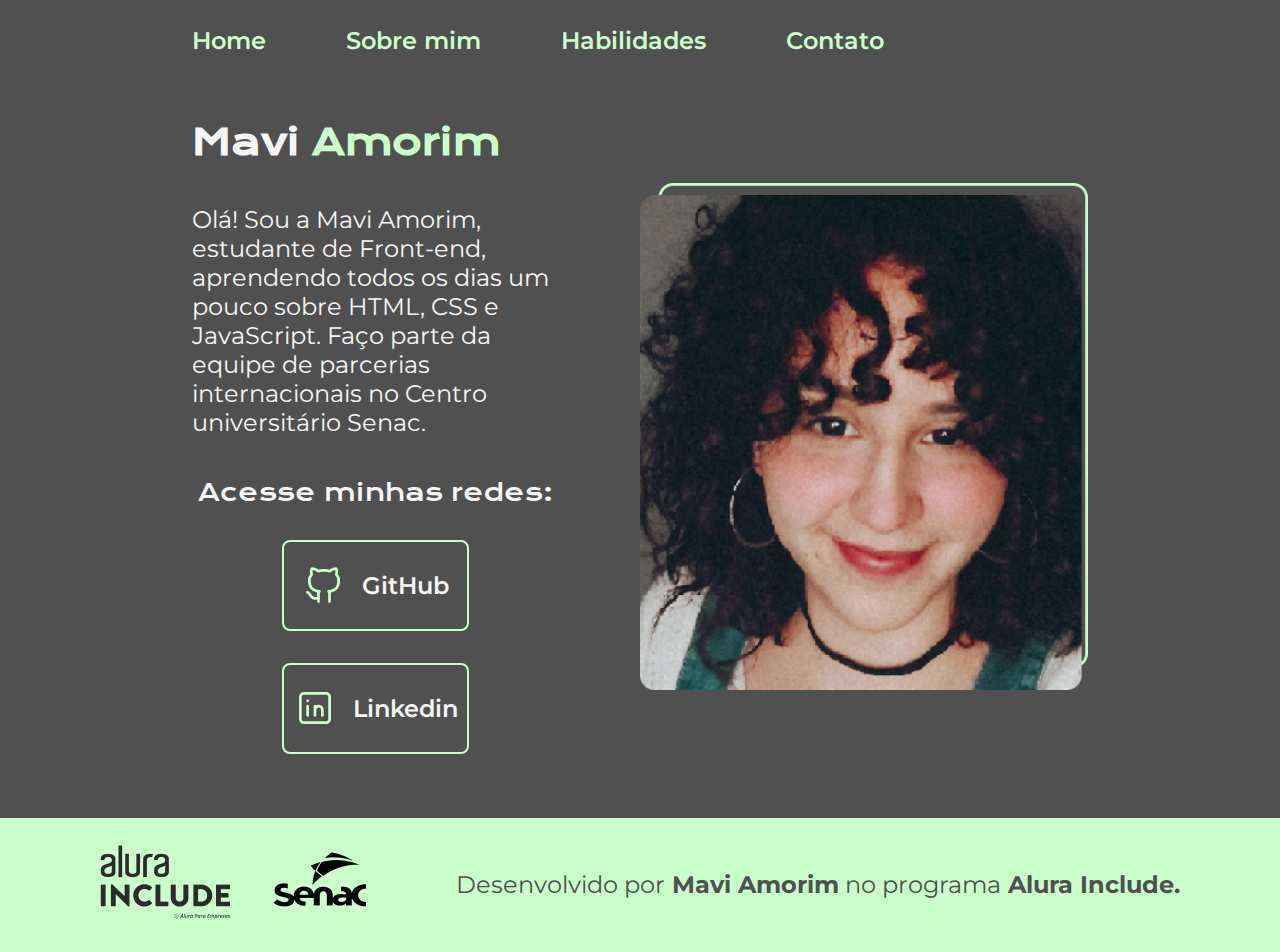
<file: index.html>
<!DOCTYPE html>
<html lang="en">
<head>
    <meta charset="UTF-8">
    <meta http-equiv="X-UA-Compatible" content="IE=edge">
    <meta name="viewport" content="width=device-width, initial-scale=1.0"> <!-- ALT=z quebra a linha do codido-->
    <title> Mavi Amorim </title>
    <link rel="stylesheet" href="./style/style.css">
</head>
<body>
    <header class="cabecalho">
        <nav class="cabecalho_menu">
             <a class="cabecalho_menu_link" href="index.html">Home</a>
             <a class="cabecalho_menu_link" href="about.html">Sobre mim</a>
             <a class="cabecalho_menu_link" href="skills.html">Habilidades</a>
             <a class="cabecalho_menu_link" href="contact.html">Contato</a>
        </nav>
    </header>
    <main class="apresentacao"> <!-- esquerda para direita de cima para baixo-->
        <section class="apresentacao__conteudo">
            <h1 class="apresentacao__conteudo__titulo">Mavi <strong class="titulo-destaque"> Amorim</strong> </h1>
            <p class="apresentacao__conteudo__texto"> Olá! Sou a Mavi Amorim, estudante de Front-end, aprendendo todos os dias um pouco sobre HTML, CSS e JavaScript. Faço parte da equipe de parcerias internacionais no Centro universitário Senac.</p>
                <div class="apresentacao__links">
                    <h2 class="apresentacao_links_subtitulo">Acesse minhas redes: </h2>
                    <a class="apresentacao__links__navegacao" href="https://github.com/MaviAmorim">
                        <img src="./assets/github_green.png" alt=" icone do github"> 
                        GitHub
                    </a>
                    <a class="apresentacao__links__navegacao" href="https://www.linkedin.com/in/vivielle-queiroz/">
                        <img src="./assets/linkedin_green.png" alt=" icone do linkedin"> 
                        Linkedin
                    </a>
                   
                </div>
            </section>
        <img class="apresentacao_imagem" src="./assets/Imagem_Mavi.png" alt="Foto da Mavi Amorim sorrindo">
    </main>
    <footer class="rodape">
        <div class="rodape_links">
            <a href="https://www.alura.com.br/empresas/include"> 
            <img class="logos" src="./assets/LogoAluraInclude.png"  alt="logo da Alura Include" >
            </a>
            <a href="https://www.sp.senac.br/">
            <img class="logos" src="./assets/Logo_Senac.png"  alt="logo do Senac" >
            </a>
        </div>
            <div class="rodape_links_texto">
                <p>Desenvolvido por<strong> Mavi Amorim</strong> no programa<strong> Alura Include.</strong></p>
            </div>
    </footer>
</body>
</html>
</file>
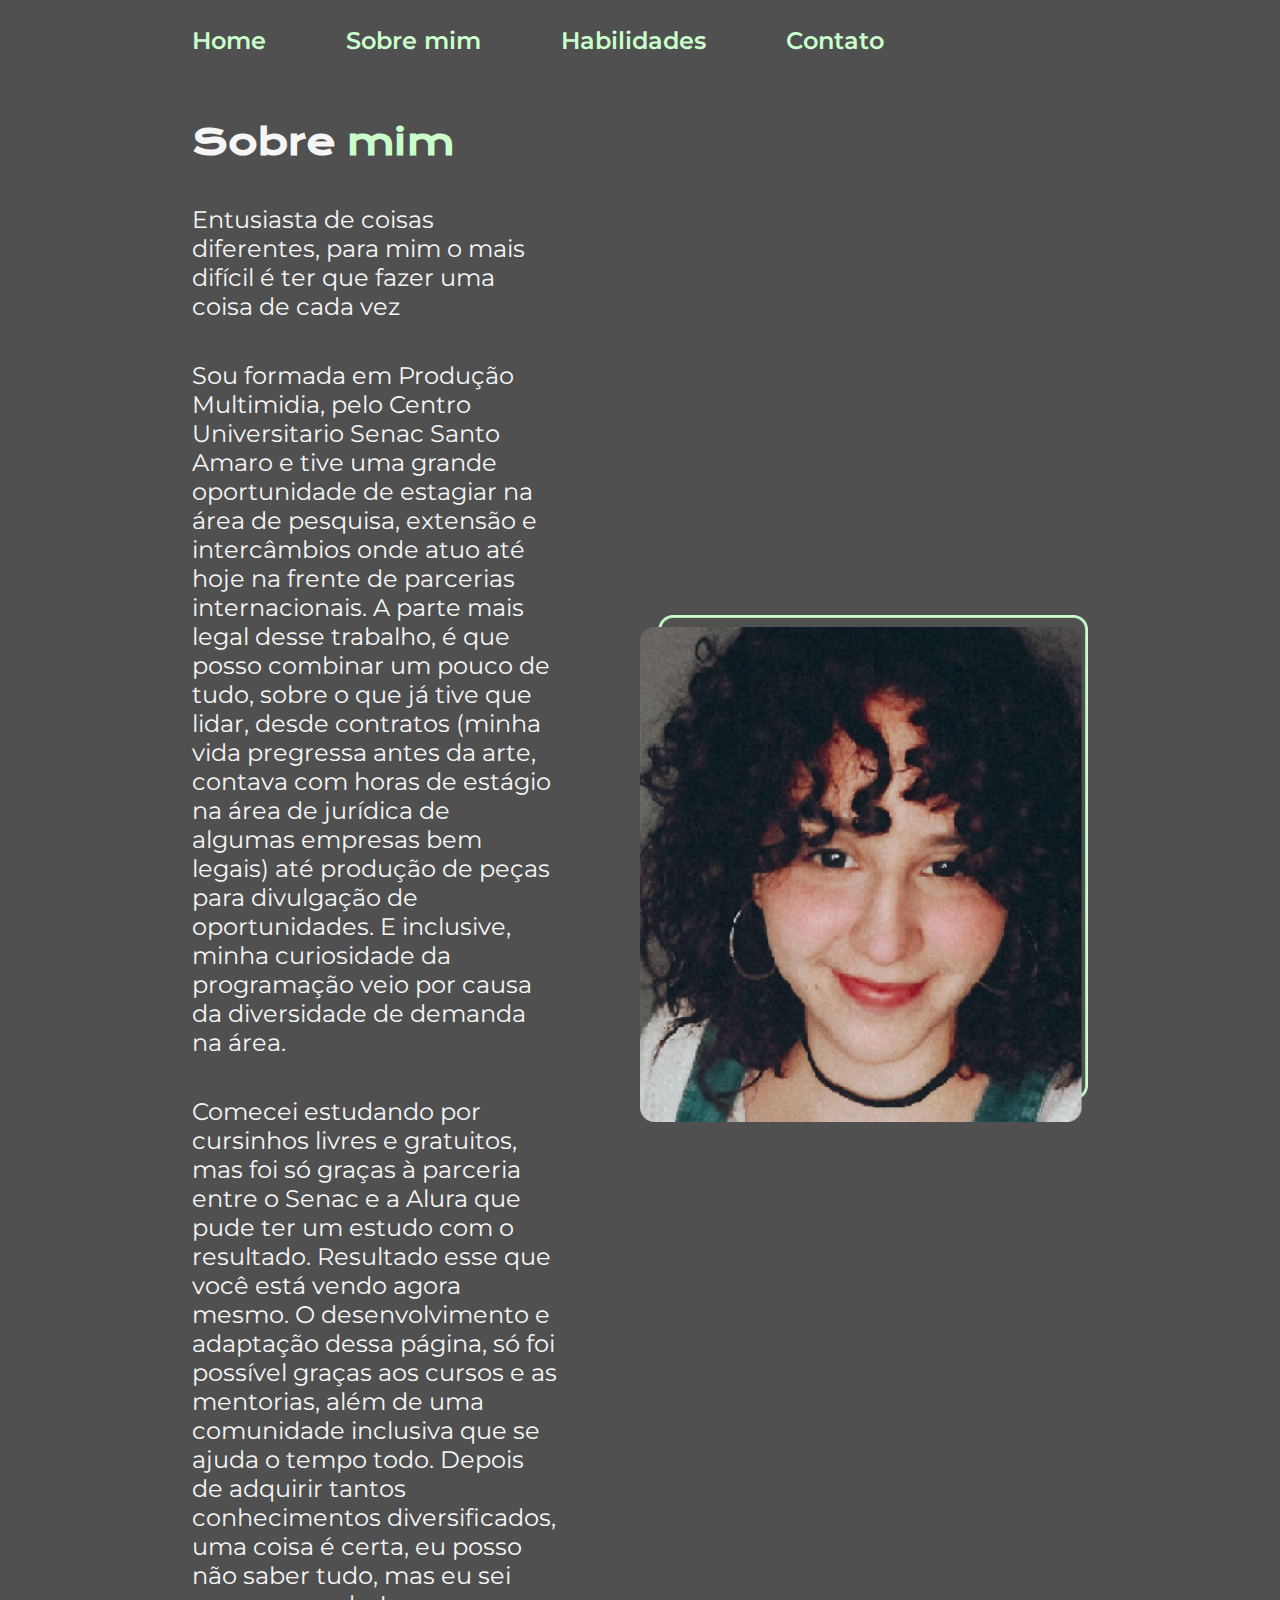
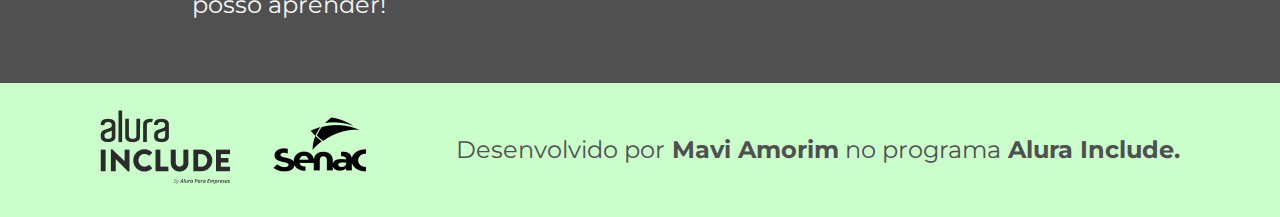
<file: about.html>
<!DOCTYPE html>
<html lang="pt-br">
<head>
    <meta charset="UTF-8">
    <meta http-equiv="X-UA-Compatible" content="IE=edge">
    <meta name="viewport" content="width=device-width, initial-scale=1.0">
    <title>Mavi Amorim | Sobre mim</title>
    <link rel="stylesheet" href="./style/style.css">
</head>
<body>
    <header class="cabecalho">
        <nav class="cabecalho_menu">
             <a class="cabecalho_menu_link" href="index.html">Home</a>
             <a class="cabecalho_menu_link" href="about.html">Sobre mim</a>
             <a class="cabecalho_menu_link" href="skills.html">Habilidades</a>
             <a class="cabecalho_menu_link" href="contact.html">Contato</a>
        </nav>
    </header>
    <main class="apresentacao">
        <section class="apresentacao__conteudo">
            <h1 class="apresentacao__conteudo__titulo"> Sobre <strong class="titulo-destaque"> mim</strong></h1>
            <p class="apresentacao__conteudo__texto"> Entusiasta de coisas diferentes, para mim o mais difícil é ter que fazer uma coisa de cada vez</p>
            <p class="apresentacao__conteudo__texto">Sou formada em Produção Multimidia, pelo Centro Universitario Senac Santo Amaro e tive uma grande oportunidade de estagiar na área de pesquisa, extensão e intercâmbios onde atuo até hoje na frente de parcerias internacionais. A parte mais legal desse trabalho, é que posso combinar um pouco de tudo, sobre o que já tive que lidar, desde contratos (minha vida pregressa antes da arte, contava com horas de estágio na área de jurídica de algumas empresas bem legais) até produção de peças para divulgação de oportunidades. E inclusive, minha curiosidade da programação veio por causa da diversidade de demanda na área. </p>
            <p class="apresentacao__conteudo__texto"> Comecei estudando por cursinhos livres e gratuitos, mas foi só graças à parceria entre o Senac e a Alura que pude ter um estudo com o resultado. Resultado esse que você está vendo agora mesmo. O desenvolvimento e adaptação dessa página, só foi possível graças aos cursos e as mentorias, além de uma comunidade inclusiva que se ajuda o tempo todo.
                Depois de adquirir tantos conhecimentos diversificados, uma coisa é certa, eu posso não saber tudo, mas eu sei posso aprender!
                </p>
        </section>
        <img class="apresentacao_imagem" src="./assets/Imagem_Mavi.png" alt="Foto da Mavi Amorim sorrindo">
    </main>
    <footer class="rodape">
        <div class="rodape_links">
            <a href="https://www.alura.com.br/empresas/include"> 
            <img class="logos" src="./assets/LogoAluraInclude.png"  alt="logo da Alura Include" >
            </a>
            <a href="https://www.sp.senac.br/">
            <img class="logos" src="./assets/Logo_Senac.png"  alt="logo do Senac" >
            </a>
        </div>
            <div class="rodape_links_texto">
                <p>Desenvolvido por<strong> Mavi Amorim</strong> no programa<strong> Alura Include.</strong></p>
            </div>
    </footer>
</body>
</html>
</file>
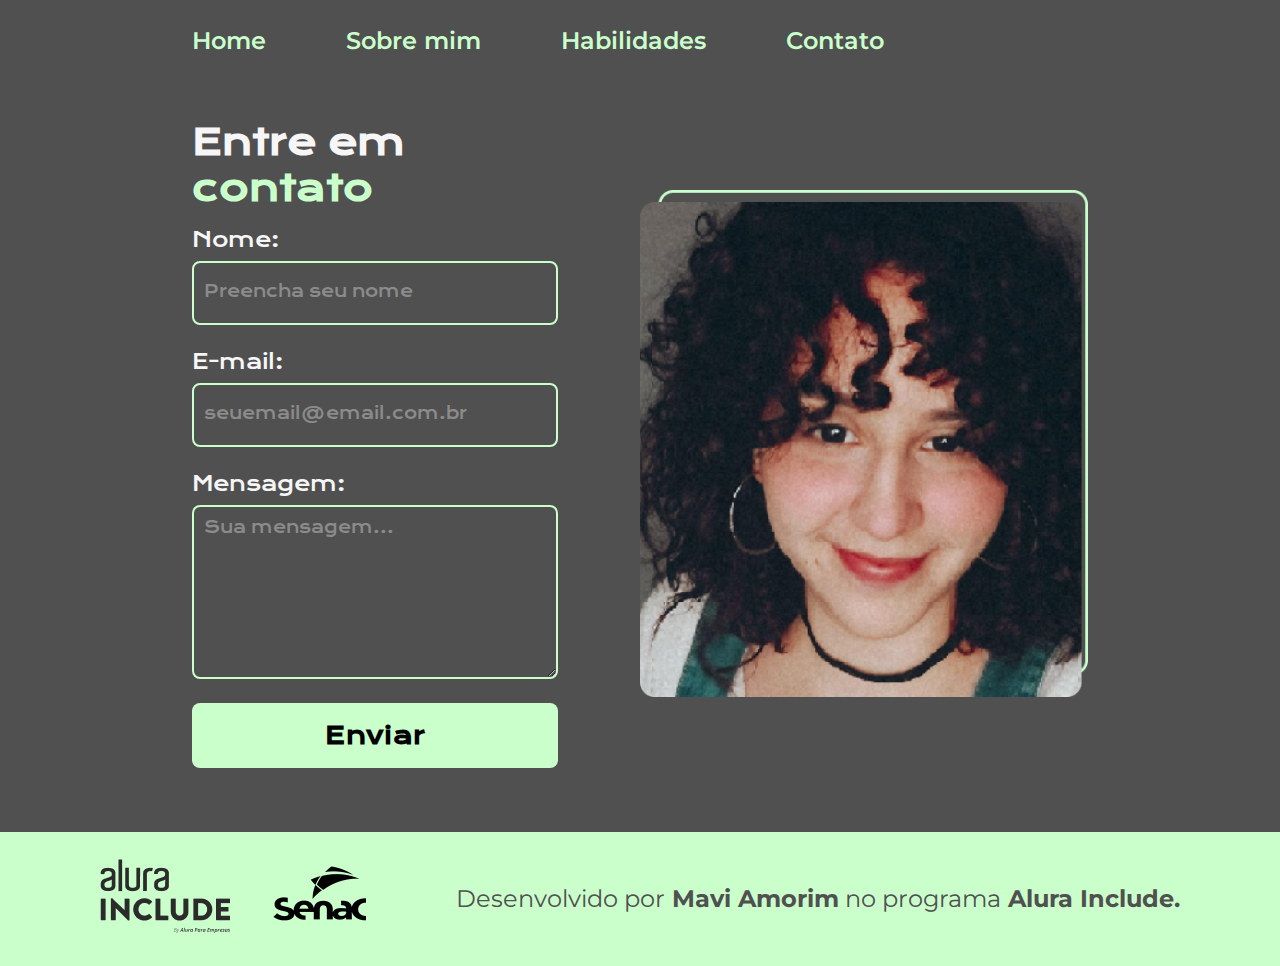
<file: contact.html>
<!DOCTYPE html>
<html lang="pt-br">
<head>
    <meta charset="UTF-8">
    <meta http-equiv="X-UA-Compatible" content="IE=edge">
    <meta name="viewport" content="width=device-width, initial-scale=1.0">
    <title> Mavi Amorim | Contato</title>
    <link rel="stylesheet" href="./style/style.css">
</head>
<body>
    <header class="cabecalho">
        <nav class="cabecalho_menu">
             <a class="cabecalho_menu_link" href="index.html">Home</a>
             <a class="cabecalho_menu_link" href="about.html">Sobre mim</a>
             <a class="cabecalho_menu_link" href="skills.html">Habilidades</a>
             <a class="cabecalho_menu_link" href="contact.html">Contato</a>
        </nav>
    </header>
    <main class="apresentacao">
        <form class="form" action="https://formsubmit.co/maria.vqamorim@gmail.com" method="POST">
            <h2 class="tituloForms"> Entre em <strong class="titulo-destaque"> contato</strong></h2>
            <label form="nome">Nome:</label>
            <input type="text" name="name" id="nome" placeholder="Preencha seu nome" required>
            
            <label for="email">E-mail:</label>
            <input type="email" name="email" id="email" placeholder="seuemail@email.com.br" required>

            <label for="textarea">Mensagem:</label>
            <textarea name="message" id="textarea" cols="30" rows="10" placeholder="Sua mensagem..."></textarea>
            
            <input type="hidden" name="_next" value="https://portfolio-final-blue-five.vercel.app/e-mail-enviado.html">
            
            <button type="submit">Enviar</button>
       </form>
        <img class="apresentacao_imagem" src="./assets/Imagem_Mavi.png" alt="Foto da Mavi Amorim sorrindo">
    </main>
    <footer class="rodape">
        <div class="rodape_links">
            <a href="https://www.alura.com.br/empresas/include"> 
            <img class="logos" src="./assets/LogoAluraInclude.png"  alt="logo da Alura Include" >
            </a>
            <a href="https://www.sp.senac.br/">
            <img class="logos" src="./assets/Logo_Senac.png"  alt="logo do Senac" >
            </a>
        </div>
            <div class="rodape_links_texto">
                <p>Desenvolvido por<strong> Mavi Amorim</strong> no programa<strong> Alura Include.</strong></p>
            </div>
    </footer>
</body>
</html>
</file>
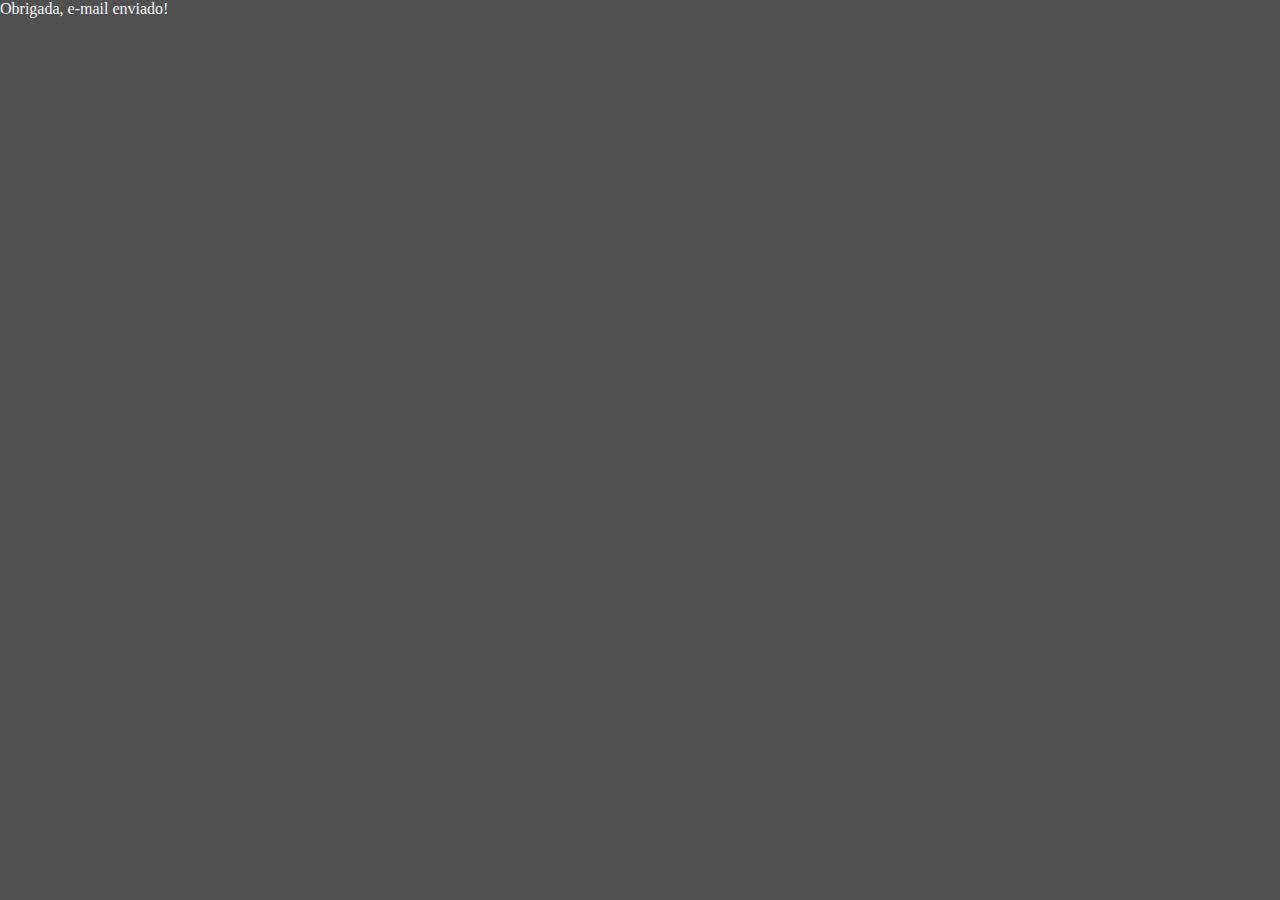
<file: e-mail-enviado.html>
<!DOCTYPE html>
<html lang="pt-br">
<head>
    <meta charset="UTF-8">
    <meta http-equiv="X-UA-Compatible" content="IE=edge">
    <meta name="viewport" content="width=device-width, initial-scale=1.0">
    <title> Mavi Amorim| Contato</title>
    <link rel="stylesheet" href="./style/style.css">
</head>
<body>
    Obrigada, e-mail enviado!
</body>
</html>
</file>
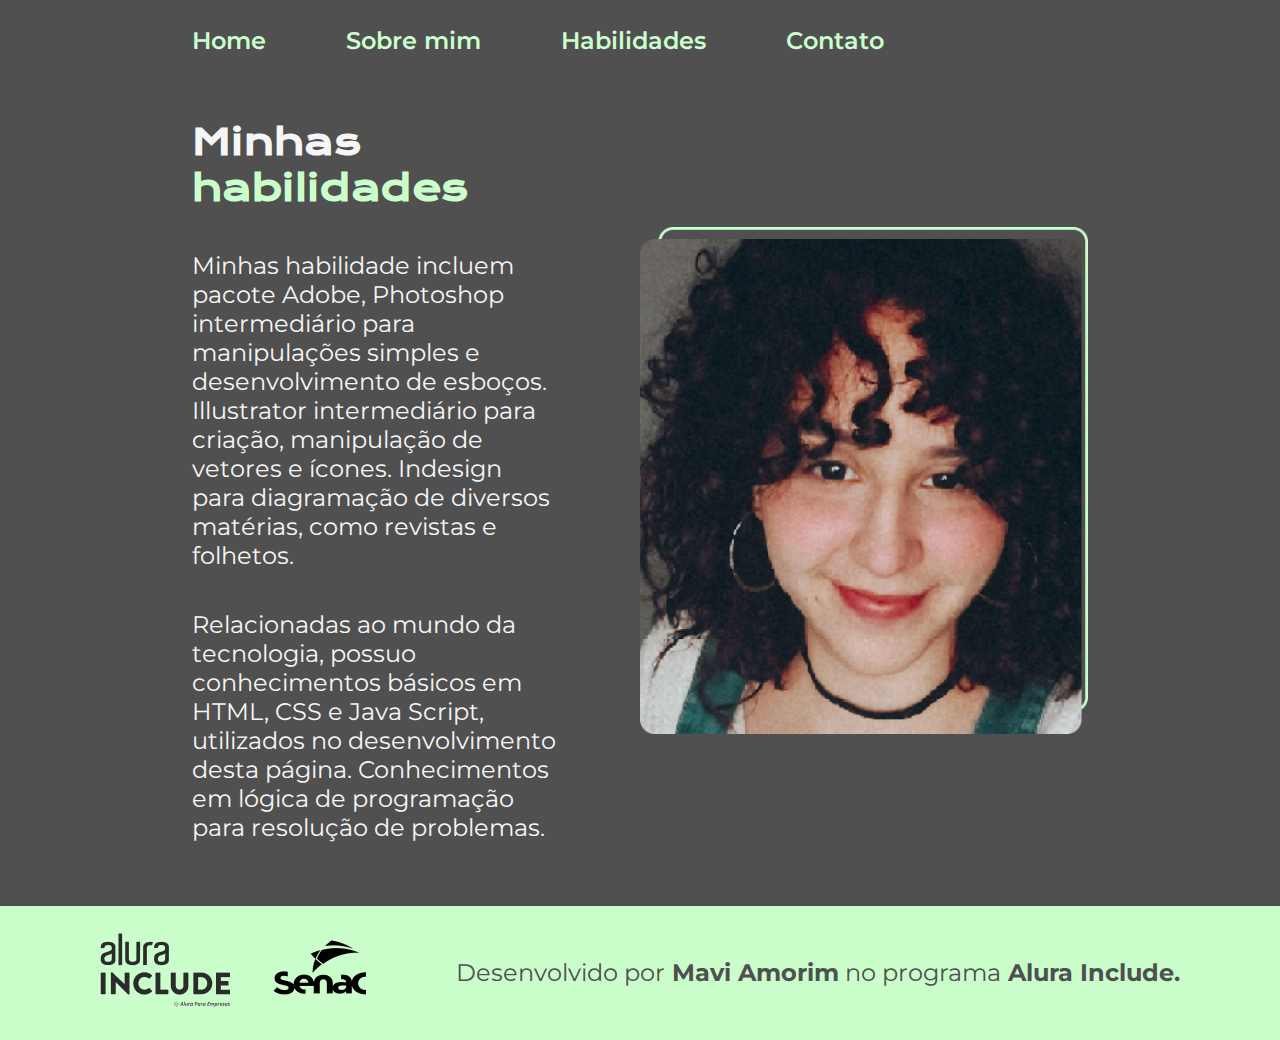
<file: skills.html>
<!DOCTYPE html>
<html lang="pt-br">
<head>
    <meta charset="UTF-8">
    <meta http-equiv="X-UA-Compatible" content="IE=edge">
    <meta name="viewport" content="width=device-width, initial-scale=1.0">
    <title>Mavi Amorim | Habilidadas </title>
    <link rel="stylesheet" href="./style/style.css">
</head>
<body>
    <header class="cabecalho">
        <nav class="cabecalho_menu">
             <a class="cabecalho_menu_link" href="index.html">Home</a>
             <a class="cabecalho_menu_link" href="about.html">Sobre mim</a>
             <a class="cabecalho_menu_link" href="skills.html">Habilidades</a>
             <a class="cabecalho_menu_link" href="contact.html">Contato</a>
        </nav>
    </header>
    <main class="apresentacao">
        <section class="apresentacao__conteudo">
            <h1 class="apresentacao__conteudo__titulo"> Minhas <strong class="titulo-destaque"> habilidades</strong> </h1>
            <p class="apresentacao__conteudo__texto"> Minhas habilidade incluem pacote Adobe, Photoshop intermediário para manipulações simples e desenvolvimento de esboços. Illustrator intermediário para criação, manipulação de vetores e ícones. Indesign para diagramação de diversos matérias, como revistas e folhetos.</p>
            <p class="apresentacao__conteudo__texto">Relacionadas ao mundo da tecnologia, possuo conhecimentos básicos em HTML, CSS e Java Script, utilizados no desenvolvimento desta página. Conhecimentos em lógica de programação para resolução de problemas.</p>
        </section>
        <img class="apresentacao_imagem" src="./assets/Imagem_Mavi.png" alt="Foto da Mavi Amorim sorrindo">
    </main>
    <footer class="rodape">
        <div class="rodape_links">
            <a href="https://www.alura.com.br/empresas/include"> 
            <img class="logos" src="./assets/LogoAluraInclude.png"  alt="logo da Alura Include" >
            </a>
            <a href="https://www.sp.senac.br/">
            <img class="logos" src="./assets/Logo_Senac.png"  alt="logo do Senac" >
            </a>
        </div>
            <div class="rodape_links_texto">
                <p>Desenvolvido por<strong> Mavi Amorim</strong> no programa<strong> Alura Include.</strong></p>
            </div>
    </footer>
</body>
</html>
</file>
<file: style/style.css>
@import url('https://fonts.googleapis.com/css2?family=Krona+One&family=Montserrat:wght@400;600&display=swap');

:root{
    --cor-primaria: #505050;
    --cor-secundaria: #F6F6F6;
    --cor-terciaria: #CAFFCC;
    --cor-hoover: #CAFFCC;
    --cor-hoover-outline:#6EBF7B;
    --cor-hoover-secundaria: #2B2B2B; 
    --cor-placeholder: #8B8B8B;

    --fonte-primaria: 'Krona One', sans-serif ;
    --fonte-secundaria:'Montserrat', sans-serif;
}

* {
    margin: 0;
    padding: 0;

}

body { 
    box-sizing: border-box;
    background-color: var(--cor-primaria) ;
    color: var(--cor-secundaria);
}

.cabecalho{
    padding: 2% 0% 0% 15%;
}
.cabecalho_menu{
    display:flex;
    gap: 80px;
}

.cabecalho_menu_link {
    font-family: var(--fonte-secundaria);
    font-size: 1.5rem; /*para chegar no numero é só dividir o px por 16 que chega no numero rem, pode arendodar*/
    font-weight: 600;
    color: var(--cor-terciaria);
    text-decoration: none;
} 

/*Conteúdo--Inicio*/


.apresentacao {
    padding: 5% 15%;
    display: flex;
    align-items: center;
    justify-content: space-between;
    gap: 82px;

}
.apresentacao__conteudo{
    width: 50%;
    display: flex;
    flex-direction: column;
    gap: 40px;
}

.apresentacao__conteudo__titulo{
    font-size: 2.25rem;
    font-family: var(--fonte-primaria);
}

.titulo-destaque {
    color:var(--cor-terciaria);

}
.apresentacao__conteudo__texto{
    font-size: 1.5rem;
    font-family: var(--fonte-secundaria);
}
.apresentacao__links{
    display: flex;
    flex-direction: column;
    justify-content: space-between;
    align-items: center;
    gap: 32px;
}

.apresentacao_links_subtitulo {
    font-family: var(--fonte-primaria);
    font-weight: 400;
    font-size: 1.5rem;
}

.apresentacao__links__navegacao{
    display: flex;
    justify-content: center;
    gap: 16px;
    border: 2px solid var(--cor-terciaria);
    width: 50%;
    text-align: center;
    border-radius: 8px;
    font-size: 1.5rem;
    font-weight: 600;
    padding: 21.5px 0; /* o primeiro é em relação ao eixo y e o segundo é x */
    text-decoration: none;
    color:var(--cor-secundaria);
    font-family: var(--fonte-secundaria);
    align-items: center;

}

.apresentacao__links__navegacao:hover {
    background-color: var(--cor-terciaria);
    color: var(--cor-hoover-secundaria) ;
    border: 3px solid var(--cor-hoover-outline);
}


.apresentacao_imagem{
    width: 50%;
}


/*Formulário--Inicio*/

.form{
    width: 100%;
    display:flex;
    flex-direction: column;
}

.tituloForms{
    color: var(--cor-secundaria);
    font-size: 2.25rem;
    font-family: var(--fonte-primaria);
    margin-bottom: 1rem;
}
.form label{
    font-size: 1.25rem;
    margin-bottom: 8px;
    font-family: var(--fonte-primaria);

}

.form input{
    height: 2.5rem;
}

.form input, .form textarea{
    background-color: transparent;
    color: var(--cor-secundaria);
    border: 2px solid var(--cor-terciaria);
    border-radius: 8px;
    padding: 10px;
    margin-bottom: 24px;
}

.form input:focus, .form textarea:focus{

    outline: 2px solid var(--cor-terciaria);
}

.form button{
    height: 4.06rem;
    background-color: var(--cor-terciaria);
    border: none;
    border-radius: 8px;
    font-family: var(--fonte-primaria);
    font-weight: bold;
    font-size: 24px;

}
.form ::placeholder{
    font-family: var(--fonte-primaria);
    font-size: 16px;
    color: var(--cor-placeholder);
    
}

/*Rodape--Inicio*/

.rodape {

    padding: 24px;
    color: var(--cor-primaria);
    background-color: var(--cor-terciaria);
    text-align: center;
    font-family: var(--fonte-secundaria);
    font-size: 1.5rem;
    font-weight: 400;
    display: flex;
    align-items: center;
    justify-content: center;

}

.logos{
    max-width: 9.06rem;
    max-height: 5rem;
    width: auto;
    height: auto;
}


.rodape_links{
    display: flex;
    justify-content: center;
    gap: 40px;
    align-items: center; 
}

.rodape_links_texto{
    padding-left: 7%;

}


@media (max-width: 1200px ) {
    .cabecalho{
        padding: 10%;
    }
    .cabecalho_menu{
        justify-content: center;
    }
    
    .apresentacao{
        flex-direction: column-reverse;
    }

    .apresentacao__conteudo{
        width: auto;
    }
    .apresentacao_imagem{
        width: 50%;
    }


    .rodape{
        flex-direction: column-reverse;

    }

    .rodape_links{
        padding-top: 5%;
    }

    .rodape_links_texto{
        padding-right: 7%;
        padding-top: 2%;
    }

}
@media (max-width: 425px) {

    .cabecalho{
        padding: 10%;
    }
    .cabecalho_menu{
        justify-content: center;
    }
    
    .apresentacao{
        flex-direction: column-reverse;
    }

    .apresentacao__conteudo{
        width: auto;
    }

    .apresentacao_links_navegacao{
        padding: 30;
    }

    .apresentacao_imagem{
        width: 80%;
    }

    .rodape{
        flex-direction: column-reverse;

    }

    .rodape_links{
        padding-top: 15%;
    }

    .rodape_links_texto{
        padding-right: 7%;
        padding-top: 2%;
    }

}
</file>
